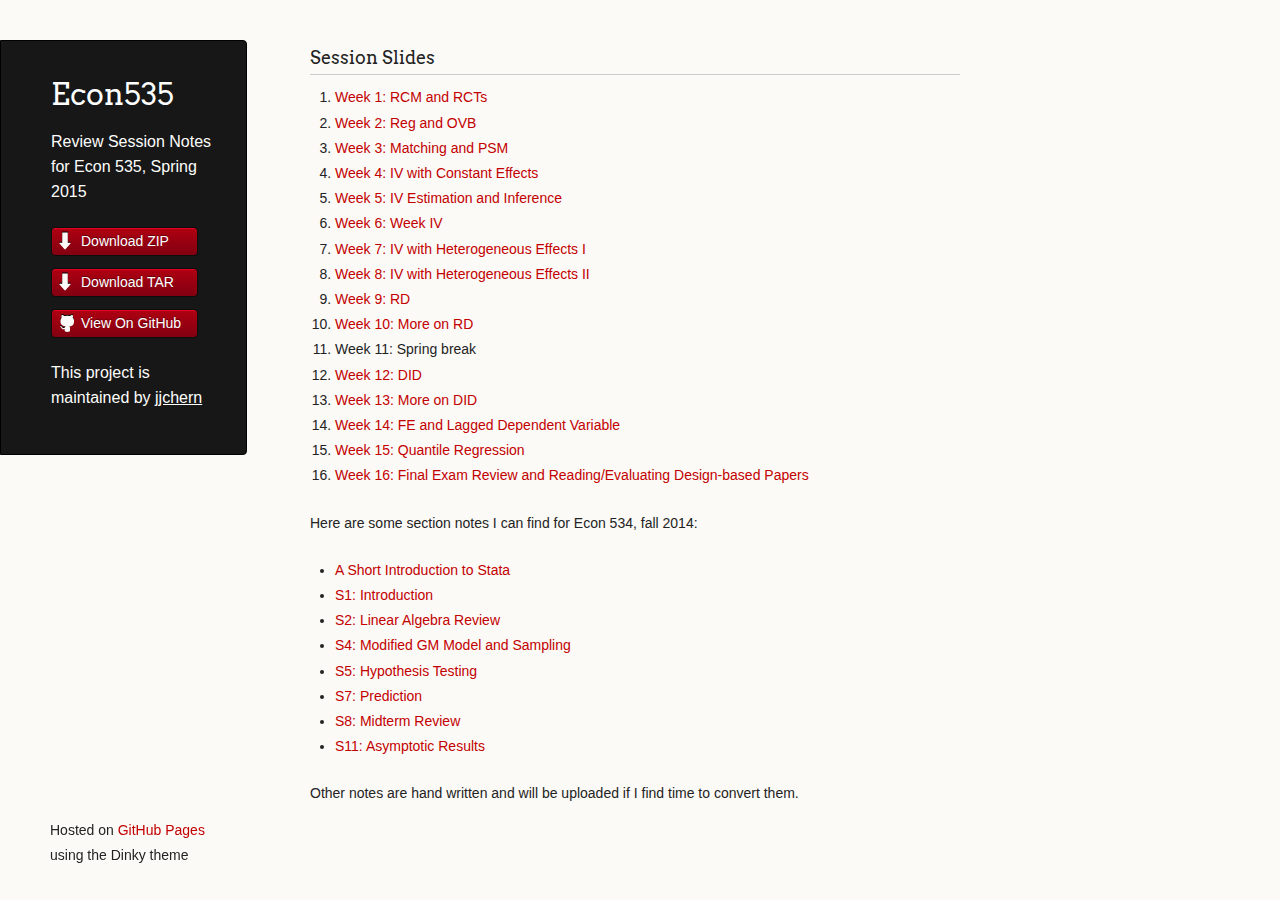
<file: index.html>
<!doctype html>
<html>
  <head>
    <meta charset="utf-8">
    <meta http-equiv="X-UA-Compatible" content="chrome=1">
    <title>Econ535 by jjchern</title>

    <link rel="stylesheet" href="stylesheets/styles.css">
    <link rel="stylesheet" href="stylesheets/github-light.css">
    <script src="javascripts/scale.fix.js"></script>
    <meta name="viewport" content="width=device-width, initial-scale=1, user-scalable=no">
    <!--[if lt IE 9]>
    <script src="//html5shiv.googlecode.com/svn/trunk/html5.js"></script>
    <![endif]-->
  </head>
  <body>
    <div class="wrapper">
      <header>
        <h1 class="header">Econ535</h1>
        <p class="header">Review Session Notes for Econ 535, Spring 2015</p>

        <ul>
          <li class="download"><a class="buttons" href="https://github.com/jjchern/econ535/zipball/master">Download ZIP</a></li>
          <li class="download"><a class="buttons" href="https://github.com/jjchern/econ535/tarball/master">Download TAR</a></li>
          <li><a class="buttons github" href="https://github.com/jjchern/econ535">View On GitHub</a></li>
        </ul>

        <p class="header">This project is maintained by <a class="header name" href="https://github.com/jjchern">jjchern</a></p>


      </header>
      <section>
        <h3>
<a id="session-slides" class="anchor" href="#session-slides" aria-hidden="true"><span class="octicon octicon-link"></span></a>Session Slides</h3>

<ol>
<li><a href="w1.pdf">Week 1: RCM and RCTs</a></li>
<li><a href="w2.pdf">Week 2: Reg and OVB</a></li>
<li><a href="w3.pdf">Week 3: Matching and PSM</a></li>
<li><a href="w4.pdf">Week 4: IV with Constant Effects</a></li>
<li><a href="w5.pdf">Week 5: IV Estimation and Inference</a></li>
<li><a href="w6.pdf">Week 6: Week IV</a></li>
<li><a href="w7.pdf">Week 7: IV with Heterogeneous Effects I</a></li>
<li><a href="w8.pdf">Week 8: IV with Heterogeneous Effects II</a></li>
<li><a href="w9.pdf">Week 9: RD</a></li>
<li><a href="w10.pdf">Week 10: More on RD</a></li>
<li>Week 11: Spring break</li>
<li><a href="w12.pdf">Week 12: DID</a></li>
<li><a href="w13.pdf">Week 13: More on DID</a></li>
<li><a href="w14.pdf">Week 14: FE and Lagged Dependent Variable</a></li>
<li><a href="w15.pdf">Week 15: Quantile Regression</a></li>
<li><a href="w16.pdf">Week 16: Final Exam Review and Reading/Evaluating Design-based Papers</a></li>
</ol>

<p>Here are some section notes I can find for Econ 534, fall 2014:</p>

<ul>
<li><a href="Short.pdf">A Short Introduction to Stata</a></li>
<li><a href="S1.pdf">S1: Introduction</a></li>
<li><a href="S2.pdf">S2: Linear Algebra Review</a></li>
<li><a href="S4.pdf">S4: Modified GM Model and Sampling</a></li>
<li><a href="S4.pdf">S5: Hypothesis Testing</a></li>
<li><a href="S7.pdf">S7: Prediction</a></li>
<li><a href="S8.pdf">S8: Midterm Review</a></li>
<li><a href="S11.pdf">S11: Asymptotic Results</a></li>
</ul>

<p>Other notes are hand written and will be uploaded if I find time to convert them.</p>
      </section>
      <footer>
        <p><small>Hosted on <a href="https://pages.github.com">GitHub Pages</a> using the Dinky theme</small></p>
      </footer>
    </div>
    <!--[if !IE]><script>fixScale(document);</script><![endif]-->
		
  </body>
</html>
</file>
<file: stylesheets/github-light.css>
/*
   Copyright 2014 GitHub Inc.

   Licensed under the Apache License, Version 2.0 (the "License");
   you may not use this file except in compliance with the License.
   You may obtain a copy of the License at

       http://www.apache.org/licenses/LICENSE-2.0

   Unless required by applicable law or agreed to in writing, software
   distributed under the License is distributed on an "AS IS" BASIS,
   WITHOUT WARRANTIES OR CONDITIONS OF ANY KIND, either express or implied.
   See the License for the specific language governing permissions and
   limitations under the License.

*/

.pl-c /* comment */ {
  color: #969896;
}

.pl-c1      /* constant, markup.raw, meta.diff.header, meta.module-reference, meta.property-name, support, support.constant, support.variable, variable.other.constant */,
.pl-s .pl-v /* string variable */ {
  color: #0086b3;
}

.pl-e  /* entity */,
.pl-en /* entity.name */ {
  color: #795da3;
}

.pl-s .pl-s1 /* string source */,
.pl-smi      /* storage.modifier.import, storage.modifier.package, storage.type.java, variable.other, variable.parameter.function */ {
  color: #333;
}

.pl-ent /* entity.name.tag */ {
  color: #63a35c;
}

.pl-k /* keyword, storage, storage.type */ {
  color: #a71d5d;
}

.pl-pds              /* punctuation.definition.string, string.regexp.character-class */,
.pl-s                /* string */,
.pl-s .pl-pse .pl-s1 /* string punctuation.section.embedded source */,
.pl-sr               /* string.regexp */,
.pl-sr .pl-cce       /* string.regexp constant.character.escape */,
.pl-sr .pl-sra       /* string.regexp string.regexp.arbitrary-repitition */,
.pl-sr .pl-sre       /* string.regexp source.ruby.embedded */ {
  color: #183691;
}

.pl-v /* variable */ {
  color: #ed6a43;
}

.pl-id /* invalid.deprecated */ {
  color: #b52a1d;
}

.pl-ii /* invalid.illegal */ {
  background-color: #b52a1d;
  color: #f8f8f8;
}

.pl-sr .pl-cce /* string.regexp constant.character.escape */ {
  color: #63a35c;
  font-weight: bold;
}

.pl-ml /* markup.list */ {
  color: #693a17;
}

.pl-mh        /* markup.heading */,
.pl-mh .pl-en /* markup.heading entity.name */,
.pl-ms        /* meta.separator */ {
  color: #1d3e81;
  font-weight: bold;
}

.pl-mq /* markup.quote */ {
  color: #008080;
}

.pl-mi /* markup.italic */ {
  color: #333;
  font-style: italic;
}

.pl-mb /* markup.bold */ {
  color: #333;
  font-weight: bold;
}

.pl-md /* markup.deleted, meta.diff.header.from-file */ {
  background-color: #ffecec;
  color: #bd2c00;
}

.pl-mi1 /* markup.inserted, meta.diff.header.to-file */ {
  background-color: #eaffea;
  color: #55a532;
}

.pl-mdr /* meta.diff.range */ {
  color: #795da3;
  font-weight: bold;
}

.pl-mo /* meta.output */ {
  color: #1d3e81;
}
</file>
<file: stylesheets/styles.css>
@import url(https://fonts.googleapis.com/css?family=Arvo:400,700,400italic);

/* MeyerWeb Reset */

html, body, div, span, applet, object, iframe,
h1, h2, h3, h4, h5, h6, p, blockquote, pre,
a, abbr, acronym, address, big, cite, code,
del, dfn, em, img, ins, kbd, q, s, samp,
small, strike, strong, sub, sup, tt, var,
b, u, i, center,
dl, dt, dd, ol, ul, li,
fieldset, form, label, legend,
table, caption, tbody, tfoot, thead, tr, th, td,
article, aside, canvas, details, embed,
figure, figcaption, footer, header, hgroup,
menu, nav, output, ruby, section, summary,
time, mark, audio, video {
  margin: 0;
  padding: 0;
  border: 0;
  font: inherit;
  vertical-align: baseline;
}


/* Base text styles */

body {
  padding:10px 50px 0 0;
  font-family:"Helvetica Neue", Helvetica, Arial, sans-serif;
	font-size: 14px;
	color: #232323;
	background-color: #FBFAF7;
	margin: 0;
	line-height: 1.8em;
	-webkit-font-smoothing: antialiased;

}

h1, h2, h3, h4, h5, h6 {
  color:#232323;
  margin:36px 0 10px;
}

p, ul, ol, table, dl {
  margin:0 0 22px;
}

h1, h2, h3 {
	font-family: Arvo, Monaco, serif;
  line-height:1.3;
	font-weight: normal;
}

h1,h2, h3 {
	display: block;
	border-bottom: 1px solid #ccc;
	padding-bottom: 5px;
}

h1 {
	font-size: 30px;
}

h2 {
	font-size: 24px;
}

h3 {
	font-size: 18px;
}

h4, h5, h6 {
	font-family: Arvo, Monaco, serif;
	font-weight: 700;
}

a {
  color:#C30000;
  font-weight:200;
  text-decoration:none;
}

a:hover {
	text-decoration: underline;
}

a small {
	font-size: 12px;
}

em {
	font-style: italic;
}

strong {
  font-weight:700;
}

ul {
  list-style-position: inside;
  list-style: disc;
  padding-left: 25px;
}

ol {
  list-style-position: inside;
  list-style: decimal;
  padding-left: 25px;
}

blockquote {
  margin: 0;
  padding: 0 0 0 20px;
  font-style: italic;
}

dl, dt, dd, dl p {
	font-color: #444;
}

dl dt {
  font-weight: bold;
}

dl dd {
  padding-left: 20px;
  font-style: italic;
}

dl p {
  padding-left: 20px;
  font-style: italic;
}

hr {
  border:0;
  background:#ccc;
  height:1px;
  margin:0 0 24px;
}

/* Images */

img {
  position: relative;
  margin: 0 auto;
  max-width: 650px;
  padding: 5px;
  margin: 10px 0 32px 0;
  border: 1px solid #ccc;
}

p img {
  display: inline;
  margin: 0;
  padding: 0;
  vertical-align: middle;
  text-align: center;
  border: none;
}

/* Code blocks */

code, pre {
	font-family: Monaco, "Bitstream Vera Sans Mono", "Lucida Console", Terminal, monospace;
  color:#000;
  font-size:14px;
}

pre {
	padding: 4px 12px;
  background: #FDFEFB;
  border-radius:4px;
  border:1px solid #D7D8C8;
  overflow: auto;
  overflow-y: hidden;
	margin-bottom: 32px;
}


/* Tables */

table {
  width:100%;
}

table {
  border: 1px solid #ccc;
  margin-bottom: 32px;
  text-align: left;
 }

th {
  font-family: 'Arvo', Helvetica, Arial, sans-serif;
	font-size: 18px;
	font-weight: normal;
  padding: 10px;
  background: #232323;
  color: #FDFEFB;
 }

td {
  padding: 10px;
	background: #ccc;
 }


/* Wrapper */
.wrapper {
  width:960px;
}


/* Header */

header {
	background-color: #171717;
	color: #FDFDFB;
  width:170px;
  float:left;
  position:fixed;
	border: 1px solid #000;
	-webkit-border-top-right-radius: 4px;
	-webkit-border-bottom-right-radius: 4px;
	-moz-border-radius-topright: 4px;
	-moz-border-radius-bottomright: 4px;
	border-top-right-radius: 4px;
	border-bottom-right-radius: 4px;
	padding: 34px 25px 22px 50px;
	margin: 30px 25px 0 0;
	-webkit-font-smoothing: antialiased;
}

p.header {
	font-size: 16px;
}

h1.header {
	font-family: Arvo, sans-serif;
	font-size: 30px;
	font-weight: 300;
	line-height: 1.3em;
	border-bottom: none;
	margin-top: 0;
}


h1.header, a.header, a.name, header a{
	color: #fff;
}

a.header {
	text-decoration: underline;
}

a.name {
	white-space: nowrap;
}

header ul {
  list-style:none;
  padding:0;
}

header li {
	list-style-type: none;
  width:132px;
  height:15px;
	margin-bottom: 12px;
	line-height: 1em;
	padding: 6px 6px 6px 7px;

	background: #AF0011;
	background: -moz-linear-gradient(top, #AF0011 0%, #820011 100%);
  background: -webkit-gradient(linear, left top, left bottom, color-stop(0%,#f8f8f8), color-stop(100%,#dddddd));
  background: -webkit-linear-gradient(top, #AF0011 0%,#820011 100%);
  background: -o-linear-gradient(top, #AF0011 0%,#820011 100%);
  background: -ms-linear-gradient(top, #AF0011 0%,#820011 100%);
  background: linear-gradient(top, #AF0011 0%,#820011 100%);

	border-radius:4px;
  border:1px solid #0D0D0D;

	-webkit-box-shadow: inset 0px 1px 1px 0 rgba(233,2,38, 1);
	box-shadow: inset 0px 1px 1px 0 rgba(233,2,38, 1);

}

header li:hover {
	background: #C3001D;
	background: -moz-linear-gradient(top, #C3001D 0%, #950119 100%);
  background: -webkit-gradient(linear, left top, left bottom, color-stop(0%,#f8f8f8), color-stop(100%,#dddddd));
  background: -webkit-linear-gradient(top, #C3001D 0%,#950119 100%);
  background: -o-linear-gradient(top, #C3001D 0%,#950119 100%);
  background: -ms-linear-gradient(top, #C3001D 0%,#950119 100%);
  background: linear-gradient(top, #C3001D 0%,#950119 100%);
}

a.buttons {
	-webkit-font-smoothing: antialiased;
	background: url(../images/arrow-down.png) no-repeat;
	font-weight: normal;
	text-shadow: rgba(0, 0, 0, 0.4) 0 -1px 0;
	padding: 2px 2px 2px 22px;
	height: 30px;
}

a.github {
	background: url(../images/octocat-small.png) no-repeat 1px;
}

a.buttons:hover {
	color: #fff;
	text-decoration: none;
}


/* Section - for main page content */

section {
  width:650px;
  float:right;
  padding-bottom:50px;
}


/* Footer */

footer {
  width:170px;
  float:left;
  position:fixed;
  bottom:10px;
	padding-left: 50px;
}

@media print, screen and (max-width: 960px) {

  div.wrapper {
    width:auto;
    margin:0;
  }

  header, section, footer {
    float:none;
    position:static;
    width:auto;
  }

	footer {
		border-top: 1px solid #ccc;
		margin:0 84px 0 50px;
		padding:0;
	}

  header {
    padding-right:320px;
  }

  section {
    padding:20px 84px 20px 50px;
    margin:0 0 20px;
  }

  header a small {
    display:inline;
  }

  header ul {
    position:absolute;
    right:130px;
    top:84px;
  }
}

@media print, screen and (max-width: 720px) {
  body {
    word-wrap:break-word;
  }

  header {
    padding:10px 20px 0;
		margin-right: 0;
  }

	section {
    padding:10px 0 10px 20px;
    margin:0 0 30px;
  }

	footer {
		margin: 0 0 0 30px;
	}

  header ul, header p.view {
    position:static;
  }
}

@media print, screen and (max-width: 480px) {

  header ul li.download {
    display:none;
  }

	footer {
		margin: 0 0 0 20px;
	}

	footer a{
		display:block;
	}

}

@media print {
  body {
    padding:0.4in;
    font-size:12pt;
    color:#444;
  }
}
</file>
